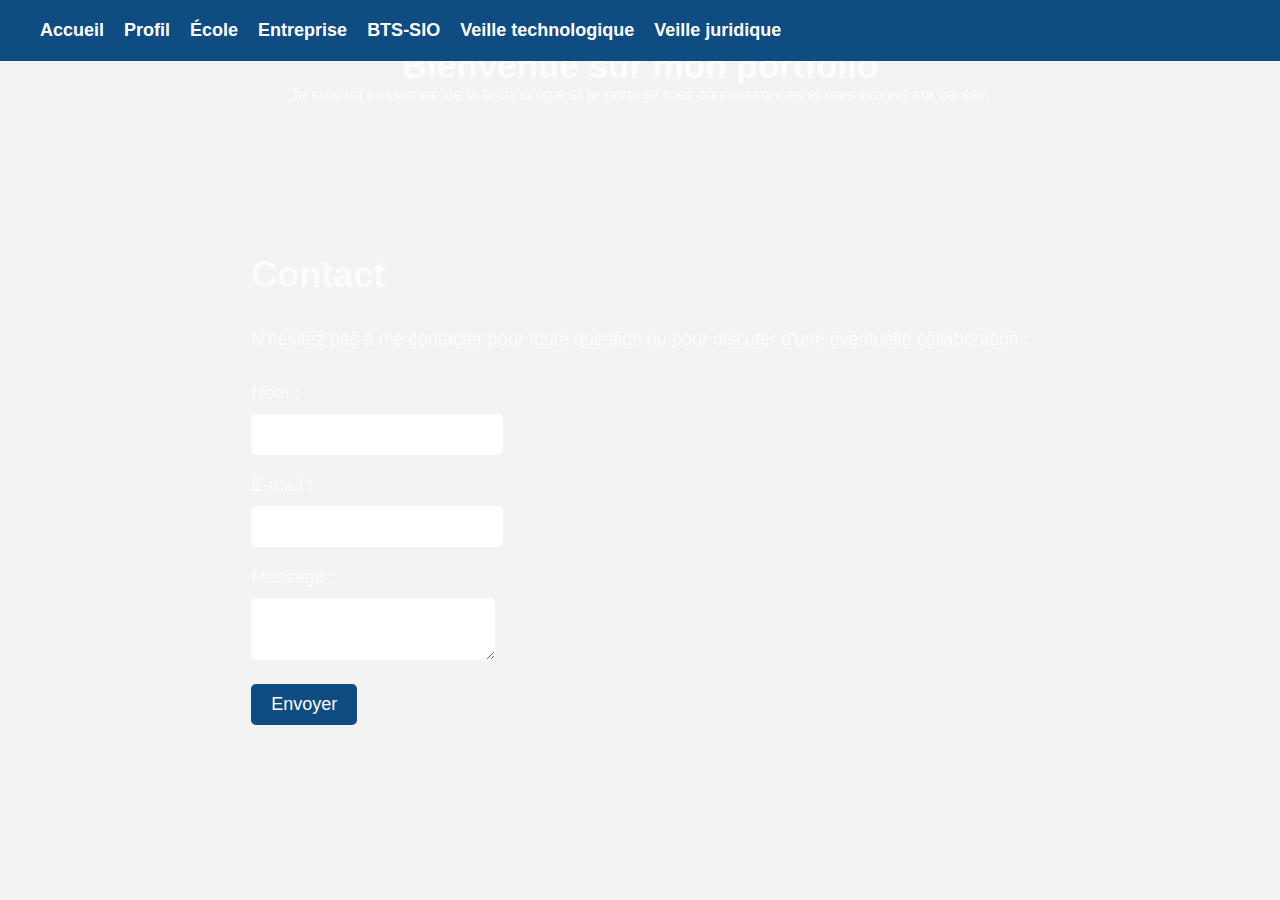
<file: index.html>
<!DOCTYPE html>
<html lang="fr">
<head>
    <meta charset="UTF-8">
    <meta name="viewport" content="width=device-width, initial-scale=1.0">
    <title>Portfolio - Ihab Benkrouidem</title>
    <link rel="stylesheet" href="style.css">
</head>
<body>
    <header>
        <nav>
            <ul class="nav-links">
                <li><a href="#index.html">Accueil</a></li>
                <li><a href="profil.html">Profil</a></li>
                <li><a href="ecole.html">École</a></li>
                <li><a href="entreprise.html">Entreprise</a></li>
                <li><a href="bts-sio.html">BTS-SIO</a></li>
                <li><a href="veille-technologique.html">Veille technologique</a></li>
                <li><a href="veille-juridique.html">Veille juridique</a></li>
            </ul>
        </nav>
    </header>

    <main>
        <div class="container">
            <h1>Bienvenue sur mon portfolio</h1>
            <p>Je suis un passionné de la technologie et je partage mes connaissances et mes projets sur ce site.</p>
        </div>

        <section id="contact">
            <h2>Contact</h2>
            <p>N'hésitez pas à me contacter pour toute question ou pour discuter d'une éventuelle collaboration :</p>
            <form id="form-contact" action="contact.php" method="post">
                <div>
                    <label for="nom">Nom :</label>
                    <input type="text" id="nom" name="nom" required>
                </div>
                <div>
                    <label for="email">E-mail :</label>
                    <input type="email" id="email" name="email" required>
                </div>
                <div>
                    <label for="message">Message :</label>
                    <textarea id="message" name="message" required></textarea>
                </div>
                <button type="submit" name="submit">Envoyer</button>
            </form>            
        </section>
    </main>
</body>
</html>

<style>
    body {
    background-image: url('https://images.unsplash.com/photo-1508780709619-79562169bc64?ixlib=rb-4.0.3&ixid=MnwxMjA3fDB8MHxwaG90by1wYWdlfHx8fGVufDB8fHx8&auto=format&fit=crop&w=1470&q=80');
    background-position: center;
    background-size: cover;
    color:rgb(252, 252, 252);
    margin: 0;
    padding: 0;
}

.container {
    max-width: 800px;
    margin: 0 auto;
    padding: 100px 20px;
    text-align: center;
}

h1 {
    font-size: 35px;
}
</style>
</file>
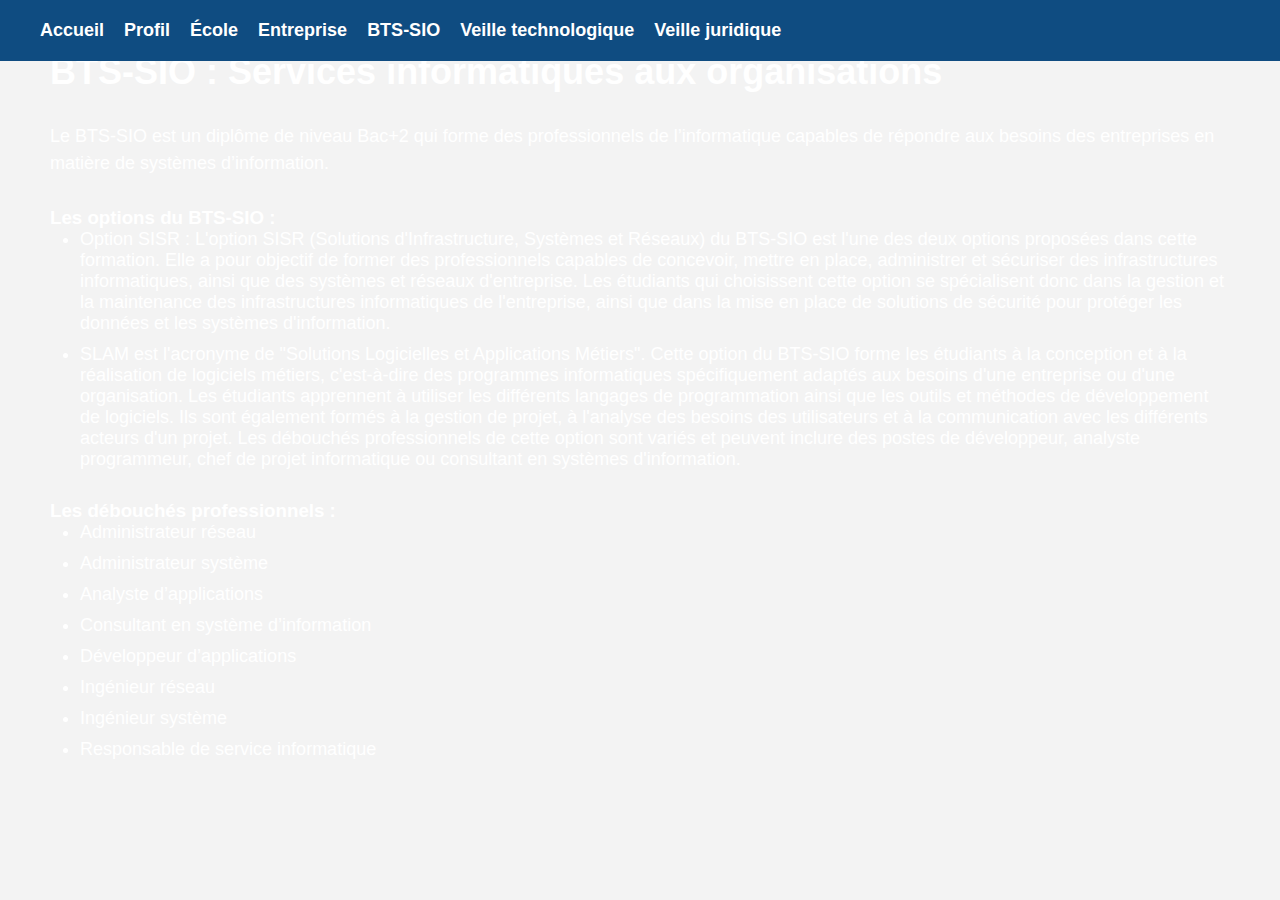
<file: bts-sio.html>
<!DOCTYPE html>
<html>
  <head>
    <meta charset="UTF-8">
    <title>BTS-SIO - Mon portfolio</title>
    <link rel="stylesheet" href="style.css">
  </head>
  <body>
    <header>
        <nav>
            <ul class="nav-links">
                <li><a href="index.html">Accueil</a></li>
                <li><a href="profil.html">Profil</a></li>
                <li><a href="ecole.html">École</a></li>
                <li><a href="entreprise.html">Entreprise</a></li>
                <li><a href="bts-sio.html">BTS-SIO</a></li>
                <li><a href="veille-technologique.html">Veille technologique</a></li>
                <li><a href="veille-juridique.html">Veille juridique</a></li>
            </ul>
        </nav>
    </header>

    <main class="container">
      <section class="bts-section">
        <h2>BTS-SIO : Services informatiques aux organisations</h2>
        <p>Le BTS-SIO est un diplôme de niveau Bac+2 qui forme des professionnels de l’informatique capables de répondre aux besoins des entreprises en matière de systèmes d’information.</p>
        <h3>Les options du BTS-SIO :</h3>
        <ul>
          <li>Option SISR : L'option SISR (Solutions d'Infrastructure, Systèmes et Réseaux) du BTS-SIO est l'une des deux options proposées dans cette formation. Elle a pour objectif de former des professionnels capables de concevoir, mettre en place, administrer et sécuriser des infrastructures informatiques, ainsi que des systèmes et réseaux d'entreprise. Les étudiants qui choisissent cette option se spécialisent donc dans la gestion et la maintenance des infrastructures informatiques de l'entreprise, ainsi que dans la mise en place de solutions de sécurité pour protéger les données et les systèmes d'information.</li>
          <li>SLAM est l'acronyme de "Solutions Logicielles et Applications Métiers". Cette option du BTS-SIO forme les étudiants à la conception et à la réalisation de logiciels métiers, c'est-à-dire des programmes informatiques spécifiquement adaptés aux besoins d'une entreprise ou d'une organisation. Les étudiants apprennent à utiliser les différents langages de programmation ainsi que les outils et méthodes de développement de logiciels. Ils sont également formés à la gestion de projet, à l'analyse des besoins des utilisateurs et à la communication avec les différents acteurs d'un projet. Les débouchés professionnels de cette option sont variés et peuvent inclure des postes de développeur, analyste programmeur, chef de projet informatique ou consultant en systèmes d'information.</li>
        </ul>
        <h3>Les débouchés professionnels :</h3>
        <ul>
          <li>Administrateur réseau</li>
          <li>Administrateur système</li>
          <li>Analyste d’applications</li>
          <li>Consultant en système d’information</li>
          <li>Développeur d’applications</li>
          <li>Ingénieur réseau</li>
          <li>Ingénieur système</li>
          <li>Responsable de service informatique</li>
        </ul>
      </section>
    </main>

    <button id="btnScrollToTop" aria-label="Retour en haut de page"><i class="fas fa-arrow-up"></i></button>

    <script src="accueil.js"></script>
  </body>
</html>

<style>
    body {
            background-image: url('https://images.unsplash.com/photo-1524234107056-1c1f48f64ab8?ixlib=rb-4.0.3&ixid=MnwxMjA3fDB8MHxwaG90by1wYWdlfHx8fGVufDB8fHx8&auto=format&fit=crop&w=1074&q=80');
            background-position: center;
            background-size: cover;
            color:rgb(255, 255, 255)
        }

</style>
</file>
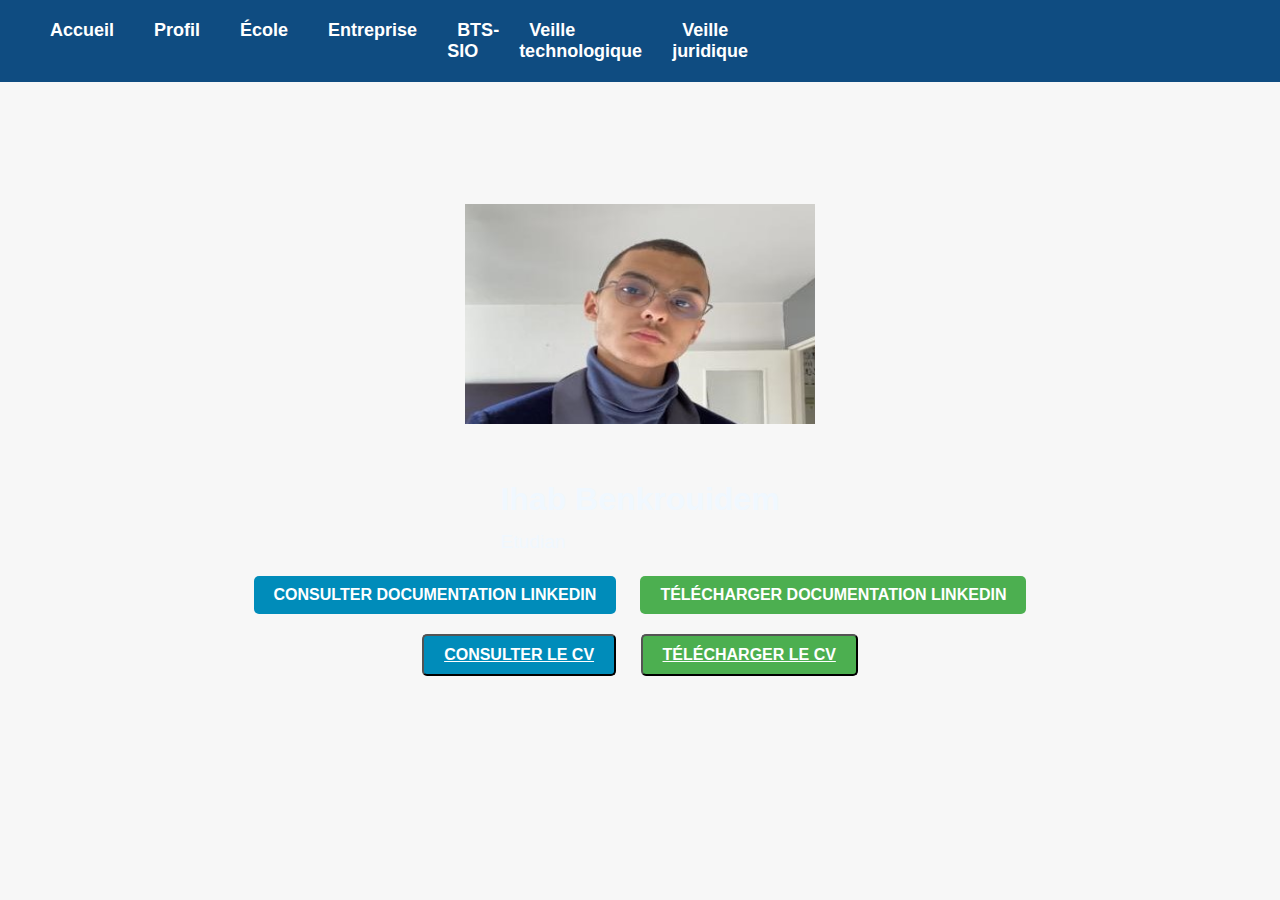
<file: profil.html>
<!DOCTYPE html>
<html>
  <head>
    <meta charset="UTF-8">
    <title>Profil - Mon portfolio</title>
    <link rel="stylesheet" href="style.css">
    <script src="profil.js"></script>
  </head>
  <body>
    <header>
      <nav>
          <ul class="nav-links">
              <li><a href="index.html">Accueil</a></li>
              <li><a href="profil.html">Profil</a></li>
              <li><a href="ecole.html">École</a></li>
              <li><a href="entreprise.html">Entreprise</a></li>
              <li><a href="bts-sio.html">BTS-SIO</a></li>
              <li><a href="veille-technologique.html">Veille technologique</a></li>
              <li><a href="veille-juridique.html">Veille juridique</a></li>
          </ul>
      </nav>
  </header>

    <main class="container">
      <section class="profile-section">
        <div class="profile-img">
          <img src="IMG_0908.jpg" alt="Photo de profil">
        </div>
      </section>
      
      <div class="profile-text">
        <h2><span id="typing-name"></span></h2>
        <p><span id="typing-status"></span></p>
        <p><span id="typing-message"></span></p>
      </div>
      
      <div class="profile-buttons">
        <a href="Documentation Linkedin Ihab.pdf" target="_blank" class="btn btn-view-pdf">Consulter Documentation LinkedIn</a>
        <a href="Documentation Linkedin Ihab.pdf" download class="btn btn-download-pdf">Télécharger Documentation LinkedIn</a>
      </div>


      <div class="btn-container">
        <button class="pdf-btn"><a href="CV_de_ihab_benkrouidem.pdf" target="_blank">Consulter le CV</a></button>
        <button class="pdf-btn"><a href="CV_de_ihab_benkrouidem.pdf" download>Télécharger le CV</a></button>
      </div>

    </main>
    <button id="btnScrollToTop" aria-label="Retour en haut de page"><i class="fas fa-arrow-up"></i></button>
    <script src="accueil.js"></script>
  </body>
</html>

<style>
    * {
  margin: 0;
  padding: 0;
  box-sizing: border-box;
}

body {
  font-family: sans-serif;
  background-color: #f7f7f7;
}

/* nav {
  display: flex;
  justify-content: space-between;
  align-items: center;
  padding: 10px 50px;
  background-color: #26547C;
  color: #fff;
} */

.logo {
  font-size: 2rem;
}

.nav-links {
  display: flex;
  justify-content: space-between;
  width: 50%;
}

.nav-links li {
  list-style: none;
}

.nav-links a {
  color: #fff;
  text-decoration: none;
  padding: 10px;
}

.container {
  max-width: 1200px;
  margin: 0 auto;
  padding: 50px;
}

.profile-section {
  display: flex;
  justify-content: center;
  align-items: center;
  flex-direction: column;
}

.profile-img img {
  width: 350px;
  height: 220px;
  border-radius: 0%;
  margin-bottom: 3px;
}

.profile-text h2 {
  font-size: 2rem;
  margin-bottom: 10px;
}

.profile-text p {
  font-size: 1.2rem;
  line-height: 1.5;
  margin-bottom: 10px;
}

.btn-pdf {
  background-color: #007bff;
  color: #fff;
  padding: 10px 20px;
  border-radius: 5px;
  text-decoration: none;
  font-size: 16px;
}

.btn-pdf:hover {
  background-color: #0062cc;
}

.btn-download {
  background-color: #28a745;
  color: #fff;
  padding: 10px 20px;
  border-radius: 5px;
  text-decoration: none;
  font-size: 16px;
  margin-left: 10px;
}

.btn-download:hover {
  background-color: #218838;
}

/* Départ boutton LinkedIn */ 
.btn {
  display: inline-block;
  margin: 10px;
  padding: 10px 20px;
  font-size: 16px;
  font-weight: bold;
  text-align: center;
  text-decoration: none;
  text-transform: uppercase;
  border-radius: 5px;
}

.btn-view-pdf {
  background-color: #008CBA;
  color: #FFFFFF;
}

.btn-download-pdf {
  background-color: #4CAF50;
  color: #FFFFFF;
}

.btn:hover {
  cursor: pointer;
}

.btn:active {
  position: relative;
  top: 1px;
}
/* Fin boutton LinkedIn */ 

/*  Debut css des boutons CV */
.pdf-btn {
  display: inline-block;
  text-decoration: none;
  margin: 10px;
  padding: 10px 20px;
  font-size: 16px;
  font-weight: bold;
  text-align: center;
  text-decoration: none;
  text-transform: uppercase;
  border-radius: 5px;
}

.pdf-btn a {
  color: #FFFFFF;
}

.pdf-btn:hover {
  cursor: pointer;
}

.pdf-btn:active {
  position: relative;
  top: 1px;
}

.pdf-btn:nth-of-type(1) {
  background-color: #008CBA;
}

.pdf-btn:nth-of-type(2) {
  background-color: #4CAF50;
}

/* Fin css des boutons CV */

body {
            background-image: url('https://images.unsplash.com/photo-1608452964553-9b4d97b2752f?ixlib=rb-4.0.3&ixid=MnwxMjA3fDB8MHxwaG90by1wYWdlfHx8fGVufDB8fHx8&auto=format&fit=crop&w=1470&q=80');
            background-position: center;
            background-size: cover;
            color:aliceblue
        }

#typing-text {
  font-size: 24px;
  font-family: sans-serif;
  color: #000;
  margin: 50px;
  border-right: 2px solid #000;
  white-space: nowrap;
  overflow: hidden;
  width: 30ch;
  animation: typing 3s steps(30, end), blink .5s step-end infinite;
}

@keyframes typing {
  from { width: 0 }
  to { width: 30ch }
}

@keyframes blink {
  from, to { border-color: transparent }
  50% { border-color: #000 }
}

</style>
</file>
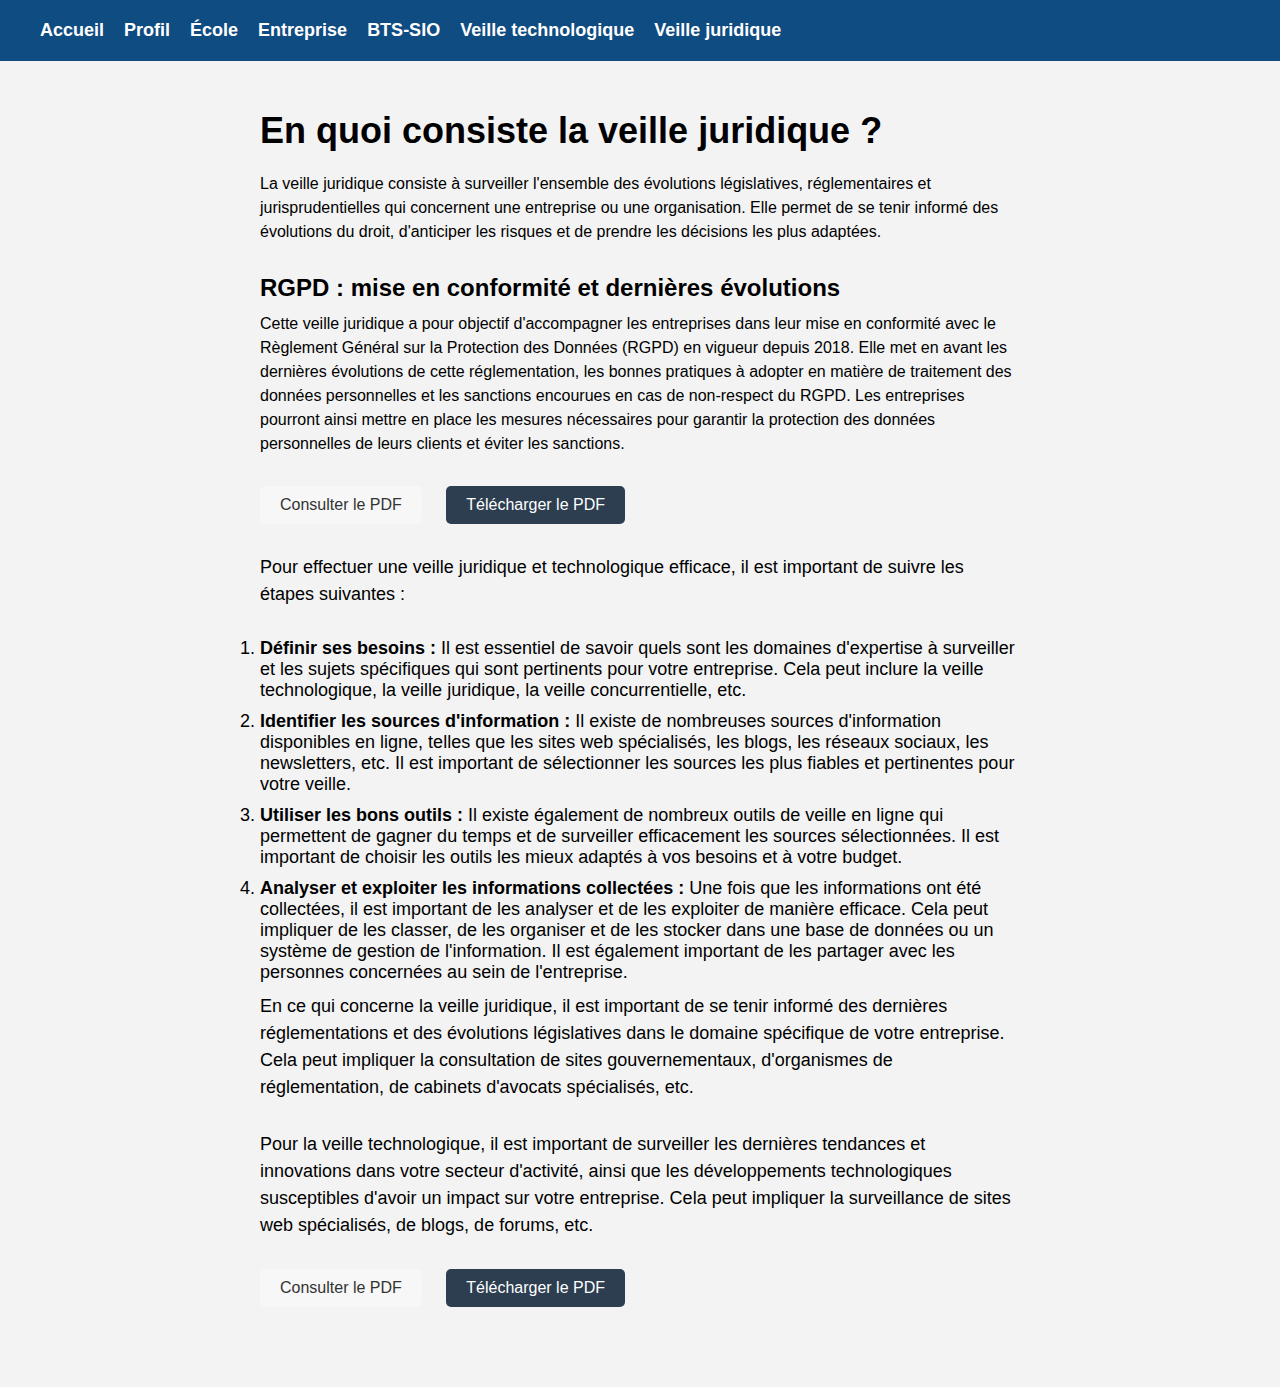
<file: veille-juridique.html>
<!DOCTYPE html>
<html>
  <head>
    <meta charset="UTF-8">
    <title>Veille-juridique - Mon portfolio</title>
    <link rel="stylesheet" href="style.css">
  </head>
  <body>
    <header>
        <nav>
            <ul class="nav-links">
                <li><a href="index.html">Accueil</a></li>
                <li><a href="profil.html">Profil</a></li>
                <li><a href="ecole.html">École</a></li>
                <li><a href="entreprise.html">Entreprise</a></li>
                <li><a href="bts-sio.html">BTS-SIO</a></li>
                <li><a href="veille-technologique.html">Veille technologique</a></li>
                <li><a href="veille-juridique.html">Veille juridique</a></li>
            </ul>
        </nav>
    </header>

    <section class="page-section">
      <div class="section-header">
        <h1>En quoi consiste la veille juridique ?</h1>
        <p>La veille juridique consiste à surveiller l'ensemble des évolutions législatives, réglementaires et jurisprudentielles qui concernent une entreprise ou une organisation. Elle permet de se tenir informé des évolutions du droit, d'anticiper les risques et de prendre les décisions les plus adaptées.</p>
      </div>
      
      <div class="section-header">
        <h2>RGPD : mise en conformité et dernières évolutions</h2>
        <p>Cette veille juridique a pour objectif d'accompagner les entreprises dans leur mise en conformité avec le Règlement Général sur la Protection des Données (RGPD) en vigueur depuis 2018. Elle met en avant les dernières évolutions de cette réglementation, les bonnes pratiques à adopter en matière de traitement des données personnelles et les sanctions encourues en cas de non-respect du RGPD. Les entreprises pourront ainsi mettre en place les mesures nécessaires pour garantir la protection des données personnelles de leurs clients et éviter les sanctions.</p>
      </div>
      
      <div class="pdf-buttons">
        <button class="btn btn-view-pdf"><a href="Veille Juridique RGPD.pdf" target="_blank">Consulter le PDF</a></button>
        <button class="btn btn-download-pdf"><a href="Veille Juridique RGPD.pdf" download>Télécharger le PDF</a></button>
      </div>
      
    </div>
    <div class="section-content">
      <p>Pour effectuer une veille juridique et technologique efficace, il est important de suivre les étapes suivantes :</p>
      <ol>
        <li><strong>Définir ses besoins :</strong> Il est essentiel de savoir quels sont les domaines d'expertise à surveiller et les sujets spécifiques qui sont pertinents pour votre entreprise. Cela peut inclure la veille technologique, la veille juridique, la veille concurrentielle, etc.</li>
        <li><strong>Identifier les sources d'information :</strong> Il existe de nombreuses sources d'information disponibles en ligne, telles que les sites web spécialisés, les blogs, les réseaux sociaux, les newsletters, etc. Il est important de sélectionner les sources les plus fiables et pertinentes pour votre veille.</li>
        <li><strong>Utiliser les bons outils :</strong> Il existe également de nombreux outils de veille en ligne qui permettent de gagner du temps et de surveiller efficacement les sources sélectionnées. Il est important de choisir les outils les mieux adaptés à vos besoins et à votre budget.</li>
        <li><strong>Analyser et exploiter les informations collectées :</strong> Une fois que les informations ont été collectées, il est important de les analyser et de les exploiter de manière efficace. Cela peut impliquer de les classer, de les organiser et de les stocker dans une base de données ou un système de gestion de l'information. Il est également important de les partager avec les personnes concernées au sein de l'entreprise.</li>
      </ol>
      <p>En ce qui concerne la veille juridique, il est important de se tenir informé des dernières réglementations et des évolutions législatives dans le domaine spécifique de votre entreprise. Cela peut impliquer la consultation de sites gouvernementaux, d'organismes de réglementation, de cabinets d'avocats spécialisés, etc.</p>
      <p>Pour la veille technologique, il est important de surveiller les dernières tendances et innovations dans votre secteur d'activité, ainsi que les développements technologiques susceptibles d'avoir un impact sur votre entreprise. Cela peut impliquer la surveillance de sites web spécialisés, de blogs, de forums, etc.</p>
    </div>
    <div class="pdf-buttons">
      <button class="btn btn-view-pdf"><a href="Mise en place Veille Technologique et Juridique.pdf" target="_blank">Consulter le PDF</a></button>
      <button class="btn btn-download-pdf"><a href="Mise en place Veille Technologique et Juridique.pdf" download>Télécharger le PDF</a></button>
    </div>

    </section>

    <style>
      .page-section {
  max-width: 800px;
  margin: 0 auto;
  padding: 50px 20px;
}

.section-header {
  margin-bottom: 30px;
}

.section-header h1 {
  font-size: 36px;
  font-weight: bold;
  margin-bottom: 20px;
}

.section-header h2 {
  font-size: 24px;
  font-weight: bold;
  margin-bottom: 10px;
}

.section-header p {
  font-size: 16px;
  margin-bottom: 20px;
  line-height: 1.5;
}

.pdf-buttons {
  margin-bottom: 30px;
}

.btn {
  display: inline-block;
  padding: 10px 20px;
  font-size: 16px;
  border: none;
  border-radius: 5px;
  cursor: pointer;
}

.btn-view-pdf {
  background-color: #f7f7f7;
  color: #333;
  margin-right: 20px;
}

.btn-download-pdf {
  background-color: #2c3e50;
  color: #fff;
}

.btn a {
  color: inherit;
  text-decoration: none;
}

    </style>
</file>
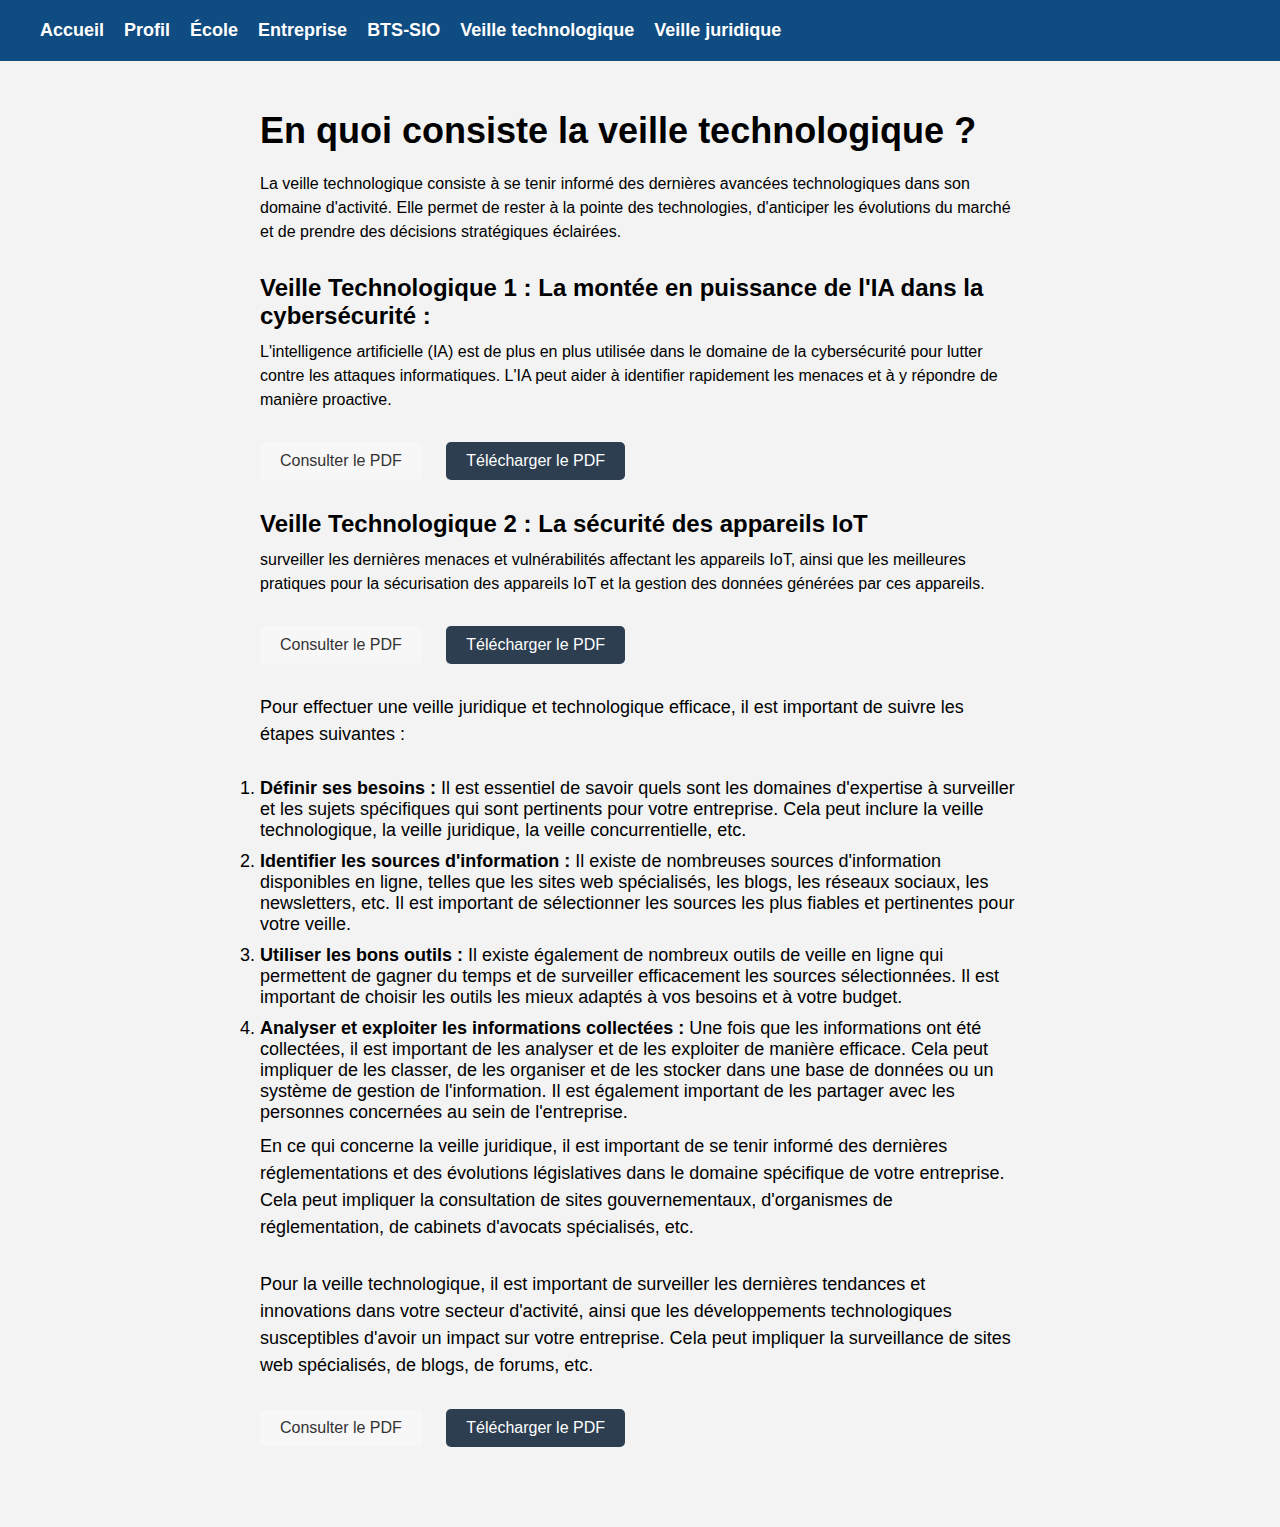
<file: veille-technologique.html>
<!DOCTYPE html>
<html>
  <head>
    <meta charset="UTF-8">
    <title>Veille-technologique - Mon portfolio</title>
    <link rel="stylesheet" href="style.css">
  </head>
  <body>
    <header>
        <nav>
            <ul class="nav-links">
                <li><a href="index.html">Accueil</a></li>
                <li><a href="profil.html">Profil</a></li>
                <li><a href="ecole.html">École</a></li>
                <li><a href="entreprise.html">Entreprise</a></li>
                <li><a href="bts-sio.html">BTS-SIO</a></li>
                <li><a href="veille-technologique.html">Veille technologique</a></li>
                <li><a href="veille-juridique.html">Veille juridique</a></li>
            </ul>
        </nav>
    </header>

    <section class="page-section">
      <div class="section-header">
        <h1>En quoi consiste la veille technologique ?</h1>
        <p>La veille technologique consiste à se tenir informé des dernières avancées technologiques dans son domaine d'activité. Elle permet de rester à la pointe des technologies, d'anticiper les évolutions du marché et de prendre des décisions stratégiques éclairées.</p>
      </div>
      
      
      <div class="section-header">
        <h2>Veille Technologique 1 : La montée en puissance de l'IA dans la cybersécurité :</h2>
        <p>L'intelligence artificielle (IA) est de plus en plus utilisée dans le domaine de la cybersécurité pour lutter contre les attaques informatiques. L'IA peut aider à identifier rapidement les menaces et à y répondre de manière proactive.</p>
      </div>
      
            <div class="pdf-buttons">
        <button class="btn btn-view-pdf"><a href="Veille Technologique IA.pdf" target="_blank">Consulter le PDF</a></button>
        <button class="btn btn-download-pdf"><a href="Veille Technologique IA.pdf" download>Télécharger le PDF</a></button>
      </div>
      
      <div class="section-header">
        <h2>Veille Technologique 2 : La sécurité des appareils IoT </h2>
        <p>surveiller les dernières menaces et vulnérabilités affectant les appareils IoT, ainsi que les meilleures pratiques pour la sécurisation des appareils IoT et la gestion des données générées par ces appareils.</p>
      </div>
    </div>
    
          <div class="pdf-buttons">
        <button class="btn btn-view-pdf"><a href="VT2.pdf" target="_blank">Consulter le PDF</a></button>
        <button class="btn btn-download-pdf"><a href="VT2.pdf" download>Télécharger le PDF</a></button>
      </div>

    <div class="section-content">
      <p>Pour effectuer une veille juridique et technologique efficace, il est important de suivre les étapes suivantes :</p>
      <ol>
        <li><strong>Définir ses besoins :</strong> Il est essentiel de savoir quels sont les domaines d'expertise à surveiller et les sujets spécifiques qui sont pertinents pour votre entreprise. Cela peut inclure la veille technologique, la veille juridique, la veille concurrentielle, etc.</li>
        <li><strong>Identifier les sources d'information :</strong> Il existe de nombreuses sources d'information disponibles en ligne, telles que les sites web spécialisés, les blogs, les réseaux sociaux, les newsletters, etc. Il est important de sélectionner les sources les plus fiables et pertinentes pour votre veille.</li>
        <li><strong>Utiliser les bons outils :</strong> Il existe également de nombreux outils de veille en ligne qui permettent de gagner du temps et de surveiller efficacement les sources sélectionnées. Il est important de choisir les outils les mieux adaptés à vos besoins et à votre budget.</li>
        <li><strong>Analyser et exploiter les informations collectées :</strong> Une fois que les informations ont été collectées, il est important de les analyser et de les exploiter de manière efficace. Cela peut impliquer de les classer, de les organiser et de les stocker dans une base de données ou un système de gestion de l'information. Il est également important de les partager avec les personnes concernées au sein de l'entreprise.</li>
      </ol>
      <p>En ce qui concerne la veille juridique, il est important de se tenir informé des dernières réglementations et des évolutions législatives dans le domaine spécifique de votre entreprise. Cela peut impliquer la consultation de sites gouvernementaux, d'organismes de réglementation, de cabinets d'avocats spécialisés, etc.</p>
      <p>Pour la veille technologique, il est important de surveiller les dernières tendances et innovations dans votre secteur d'activité, ainsi que les développements technologiques susceptibles d'avoir un impact sur votre entreprise. Cela peut impliquer la surveillance de sites web spécialisés, de blogs, de forums, etc.</p>
    </div>
    <div class="pdf-buttons">
      <button class="btn btn-view-pdf"><a href="Mise en place Veille Technologique et Juridique.pdf" target="_blank">Consulter le PDF</a></button>
      <button class="btn btn-download-pdf"><a href="Mise en place Veille Technologique et Juridique.pdf" download>Télécharger le PDF</a></button>
    </div>
    
    </section>

    </section>
  </body>
  </html>

  <style>
  .page-section {
  max-width: 800px;
  margin: 0 auto;
  padding: 50px 20px;
}

.section-header {
  margin-bottom: 30px;
}

.section-header h1 {
  font-size: 36px;
  font-weight: bold;
  margin-bottom: 20px;
}

.section-header h2 {
  font-size: 24px;
  font-weight: bold;
  margin-bottom: 10px;
}

.section-header p {
  font-size: 16px;
  margin-bottom: 20px;
  line-height: 1.5;
}

.pdf-buttons {
  margin-bottom: 30px;
}

.btn {
  display: inline-block;
  padding: 10px 20px;
  font-size: 16px;
  border: none;
  border-radius: 5px;
  cursor: pointer;
}

.btn-view-pdf {
  background-color: #f7f7f7;
  color: #333;
  margin-right: 20px;
}

.btn-download-pdf {
  background-color: #2c3e50;
  color: #fff;
}

.btn a {
  color: inherit;
  text-decoration: none;
}

  </style>
</file>
<file: style.css>
* {
    box-sizing: border-box;
    margin: 0;
    padding: 0;
    font-family: 'Viga', sans-serif;
}

body {
    background-color: #f3f3f3;
    padding-top: 60px; /* pour éviter que la barre de navigation chevauche le contenu */
}

header {
    position: fixed;
    top: 0;
    left: 0;
    right: 0;
    display: flex;
    justify-content: space-between;
    align-items: center;
    padding: 20px;
    background-color: #0f4c81;
    color: white;
}

.logo {
    font-size: 28px;
    font-weight: bold;
}

nav ul {
    display: flex;
    list-style: none;
}

nav li {
    margin-left: 20px;
}

nav a {
    color: white;
    text-decoration: none;
    font-size: 18px;
    font-weight: bold;
}

section {
    padding: 50px;
}

section h2 {
    font-size: 36px;
    margin-bottom: 30px;
}

section p {
    font-size: 18px;
    margin-bottom: 30px;
    line-height: 1.5;
}

section ul {
    margin-left: 30px;
    margin-bottom: 30px;
}

section li {
    font-size: 18px;
    margin-bottom: 10px;
}

section a {
    color: #0f4c81;
}

section form {
    margin-top: 30px;
    display: flex;
    flex-direction: column;
    align-items: flex-start;
}

section label {
    font-size: 18px;
    margin-bottom: 10px;
    display: block;
}

section input,
section textarea {
    font-size: 18px;
    padding: 10px;
    margin-bottom: 20px;
    border: none;
    border-radius: 5px;
    width: 100%;
}

section button[type="submit"] {
    background-color: #0f4c81;
    color: white;
    padding: 10px 20px;
    font-size: 18px;
    border: none;
    border-radius: 5px;
    cursor: pointer;
    transition: background-color 0.3s ease-in-out;
}

section button[type="submit"]:hover {
    background-color: #06324d;
}

#btnScrollToTop {
    position: fixed;
    bottom: 20px;
    right: 20px;
    background-color: #0f4c81;
    color: white;
    border: none;
    border-radius: 50%;
    width: 50px;
    height: 50px;
    font-size: 24px;
    line-height: 1;
    text-align: center;
    cursor: pointer;
    display: none;
}

#btnScrollToTop i {
    margin-top: 12px;
}

main {
    display: flex;
    flex-direction: column;
    justify-content: center;
    align-items: center;
    height: 80vh;
  }
  
.contact{
    
}
</file>
